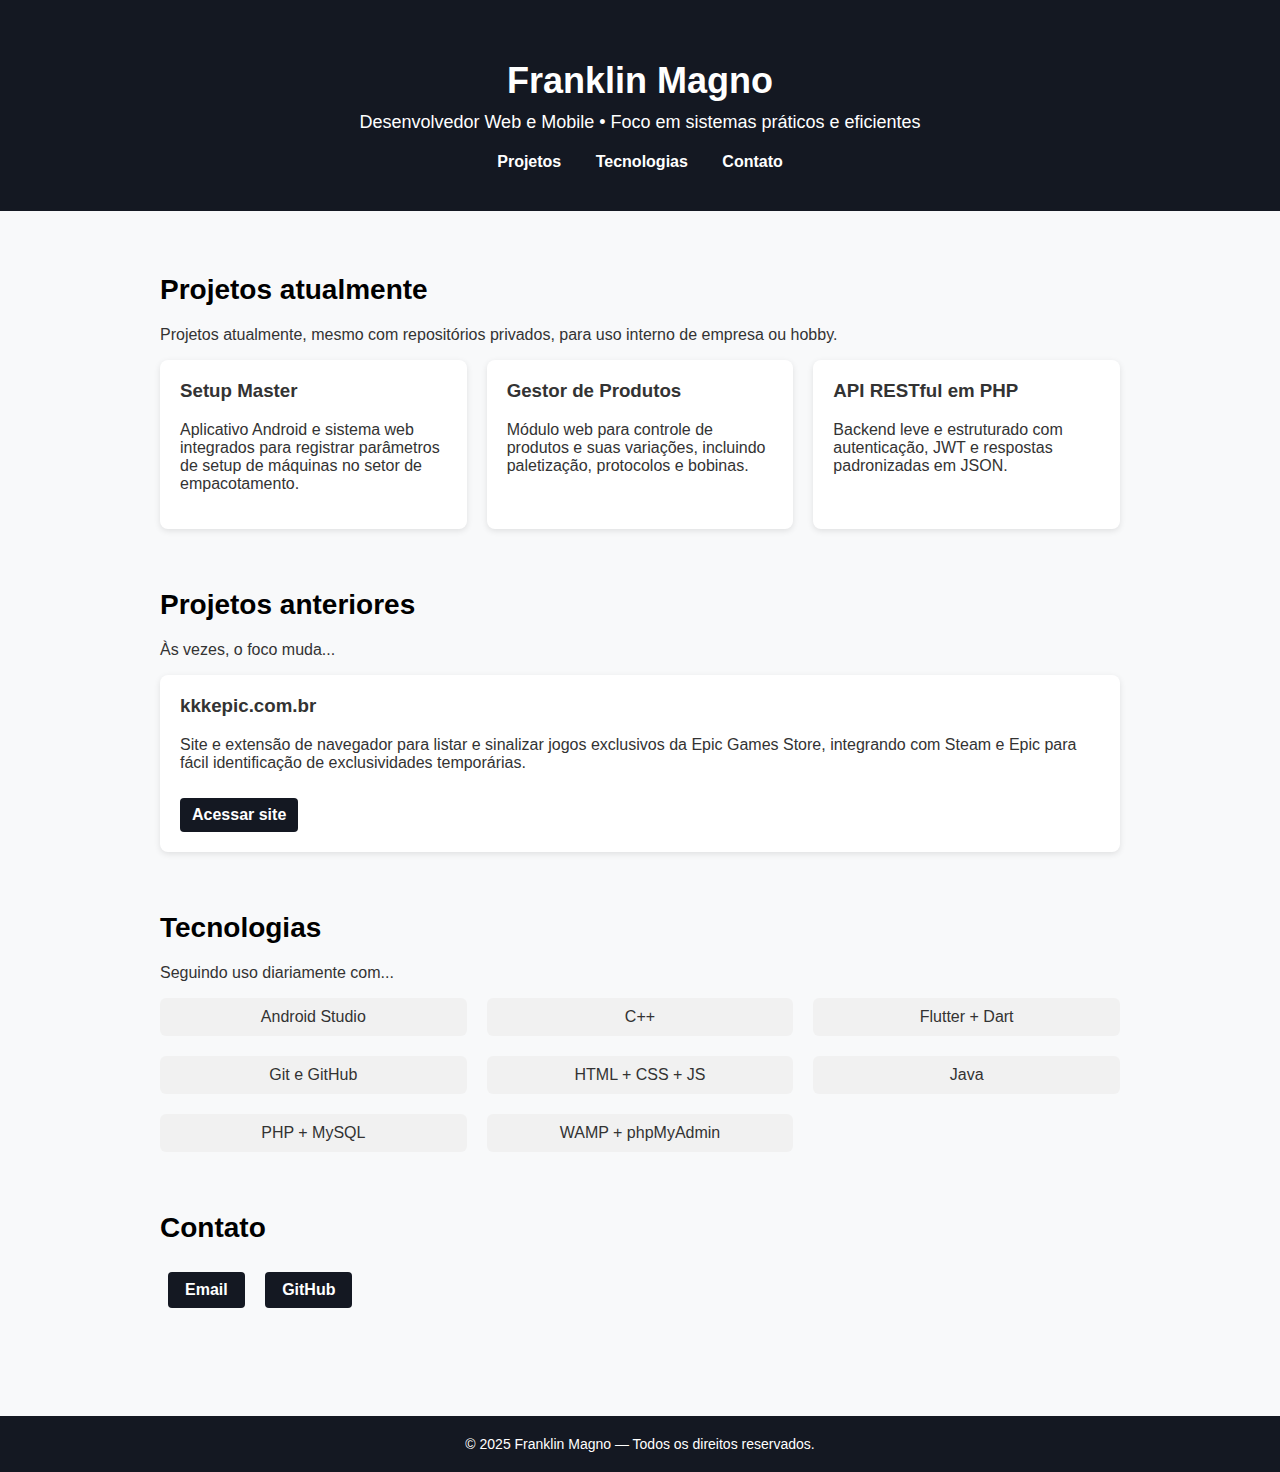
<file: index.html>
<!DOCTYPE html>
<html lang="pt-BR">
<head>

  <style>
    * {
      box-sizing: border-box;
    }

    body {
      margin: 0;
      font-family: 'Segoe UI', sans-serif;
      background-color: #141822;
      color: #333;
      min-height: 100vh;
    }

    header {
      background-color: #141822;
      color: white;
      padding: 60px 20px 40px;
      text-align: center;
    }

    header h1 {
      margin: 0;
      font-size: 36px;
    }

    header p {
      margin: 10px 0 0;
      font-size: 18px;
    }

    nav {
      text-align: center;
      margin-top: 20px;
    }

    nav a {
      margin: 0 15px;
      color: white;
      text-decoration: none;
      font-weight: bold;
    }

    .container {
       background-color: #f8f9fa;
    }

    .container .container_in {
      max-width: 1000px;
      margin: 0 auto;
      padding: 40px 20px;
    }

    section {
      margin-bottom: 60px;
    }

    h2 {
      font-size: 28px;
      margin-bottom: 20px;
      color: black;
    }

    .projects, .tech-stack {
      display: grid;
      grid-template-columns: repeat(auto-fit, minmax(280px, 1fr));
      gap: 20px;
    }

    .card {
      background-color: white;
      border-radius: 8px;
      padding: 20px;
      box-shadow: 0 2px 6px rgba(0,0,0,0.1);
      transition: transform 0.2s ease;
    }

    .card:hover {
      transform: translateY(-4px);
    }

    .card h3 {
      margin-top: 0;
    }

    .tech {
      background-color: #f1f1f1;
      padding: 10px;
      border-radius: 6px;
      text-align: center;
    }

    footer {
      background-color: #141822;
      color: white;
      text-align: center;
      padding: 20px;
      font-size: 14px;
    }

    .contact a {
      display: inline-block;
      margin: 8px;
      color: white;
      text-decoration: none;
      background-color: #141822;
      padding: 8px 16px;
      border-radius: 4px;
      font-weight: bold;
      transition: background 0.3s;
      border: 1px solid transparent;
    }

    .contact a:hover {
      background: white;
       color: black;
       border: 1px solid #808080;
    }

    @media (max-width: 600px) {
      header h1 {
        font-size: 26px;
      }
    }
  </style>

  <!-- DEFAULT HEAD BEGIN -->
    <meta charset="UTF-8">
    <meta name="viewport" content="width=device-width, initial-scale=1.0">
    <!-- ROBOTS -->
    <meta name="robots" content="noindex">
    <!-- FAVICON -->
    <link rel="shortcut icon" href="favicon.ico" type="image/x-icon">
    <link rel="apple-touch-icon" sizes="180x180" href="/favicon_io/apple-touch-icon.png">
    <link rel="icon" type="image/png" sizes="32x32" href="/favicon_io/favicon-32x32.png">
    <link rel="icon" type="image/png" sizes="16x16" href="/favicon_io/favicon-16x16.png">
    <link rel="manifest" href="/favicon_io/site.webmanifest">
    <!-- TITLE -->
     <title id="title">Franklin Magno — Desenvolvedor Web & Mobile</title>
    <!-- MAIN CSS -->
    <!--<link rel="stylesheet" href="/CSS/main.css" />-->
    <link rel="preconnect" href="https://fonts.googleapis.com">
    <link rel="preconnect" href="https://fonts.gstatic.com" crossorigin>
    <link href="https://fonts.googleapis.com/css2?family=Open+Sans:ital,wght@0,400;0,600;1,400;1,600&family=Roboto+Slab:wght@500;700&display=swap" rel="stylesheet">
    <!-- MAIN JS -->
    <script defer type="text/javascript" src="/JS/main.js"></script>
    <!-- Font Awesome Solid + Brands -->
    <link href="/CSS/fontawesome/fontawesome-free-6.5.1-web/css/fontawesome.css" rel="stylesheet">
    <link href="/CSS/fontawesome/fontawesome-free-6.5.1-web/css/brands.css" rel="stylesheet">
    <link href="/CSS/fontawesome/fontawesome-free-6.5.1-web/css/solid.css" rel="stylesheet">


</head>
<body>

<header>
  <h1>Franklin Magno</h1>
  <p>Desenvolvedor Web e Mobile • Foco em sistemas práticos e eficientes</p>
  <nav>
    <a href="#projetos">Projetos</a>
    <a href="#tecnologias">Tecnologias</a>
    <a href="#contato">Contato</a>
  </nav>
</header>

<div class="container">

  <div class="container_in">

    <section id="projetos">
    <h2>Projetos atualmente</h2>
    <p>Projetos atualmente, mesmo com repositórios privados, para uso interno de empresa ou hobby.</p>
    <div class="projects">
      <div class="card">
        <h3>Setup Master</h3>
        <p>Aplicativo Android e sistema web integrados para registrar parâmetros de setup de máquinas no setor de empacotamento.</p>
      </div>
      <div class="card">
        <h3>Gestor de Produtos</h3>
        <p>Módulo web para controle de produtos e suas variações, incluindo paletização, protocolos e bobinas.</p>
      </div>
      <div class="card">
        <h3>API RESTful em PHP</h3>
        <p>Backend leve e estruturado com autenticação, JWT e respostas padronizadas em JSON.</p>
      </div>
    </div>
  </section>

  <section id="projetos-anteriores">
  <h2>Projetos anteriores</h2>
  <p>Às vezes, o foco muda...</p>
  <div class="projects">
    <div class="card">
      <h3>kkkepic.com.br</h3>
      <p>Site e extensão de navegador para listar e sinalizar jogos exclusivos da Epic Games Store, integrando com Steam e Epic para fácil identificação de exclusividades temporárias.</p>
      <a href="https://kkkepic.com.br/exclusivos/" target="_blank" style="display: inline-block; margin-top: 10px; background-color: #141822; color: white; padding: 8px 12px; border-radius: 4px; text-decoration: none; font-weight: bold;">Acessar site</a>
    </div>
  </div>
</section>


  <section id="tecnologias">
    <h2>Tecnologias</h2>
    <p>Seguindo uso diariamente com...</p>
    <div class="tech-stack">
      <div class="tech">Android Studio</div>
      <div class="tech">C++</div>
      <div class="tech">Flutter + Dart</div>
      <div class="tech">Git e GitHub</div>
      <div class="tech">HTML + CSS + JS</div>
      <div class="tech">Java</div>
      <div class="tech">PHP + MySQL</div>
      <div class="tech">WAMP + phpMyAdmin</div>
    </div>
  </section>

  <section id="contato">
    <h2>Contato</h2>
    <div class="contact">
      <a href="mailto:contato@magnofranklin.com.br">Email</a>
      <a href="https://github.com/MagnaBR" target="_blank">GitHub</a>
    </div>
  </section>

  </div>

</div>

<footer>
  &copy; 2025 Franklin Magno — Todos os direitos reservados.
</footer>

</body>
</html>
</file>
<file: CSS/main.css>
body{
    margin: 0;
    background-color: black;
    color: white;
    font-size: 16px;
    line-height: 18px;
}
h1, h2, h3, h4, h5, h6{
    display: block;
}
.main-container{
    display: flex;
    flex-direction: row;
    justify-content: center;
    align-content: center;
}
</file>
<file: CSS/fontawesome/fontawesome-free-6.5.1-web/css/brands.css>
/*!
 * Font Awesome Free 6.5.1 by @fontawesome - https://fontawesome.com
 * License - https://fontawesome.com/license/free (Icons: CC BY 4.0, Fonts: SIL OFL 1.1, Code: MIT License)
 * Copyright 2023 Fonticons, Inc.
 */
:root, :host {
  --fa-style-family-brands: 'Font Awesome 6 Brands';
  --fa-font-brands: normal 400 1em/1 'Font Awesome 6 Brands'; }

@font-face {
  font-family: 'Font Awesome 6 Brands';
  font-style: normal;
  font-weight: 400;
  font-display: block;
  src: url("../webfonts/fa-brands-400.woff2") format("woff2"), url("../webfonts/fa-brands-400.ttf") format("truetype"); }

.fab,
.fa-brands {
  font-weight: 400; }

.fa-monero:before {
  content: "\f3d0"; }

.fa-hooli:before {
  content: "\f427"; }

.fa-yelp:before {
  content: "\f1e9"; }

.fa-cc-visa:before {
  content: "\f1f0"; }

.fa-lastfm:before {
  content: "\f202"; }

.fa-shopware:before {
  content: "\f5b5"; }

.fa-creative-commons-nc:before {
  content: "\f4e8"; }

.fa-aws:before {
  content: "\f375"; }

.fa-redhat:before {
  content: "\f7bc"; }

.fa-yoast:before {
  content: "\f2b1"; }

.fa-cloudflare:before {
  content: "\e07d"; }

.fa-ups:before {
  content: "\f7e0"; }

.fa-pixiv:before {
  content: "\e640"; }

.fa-wpexplorer:before {
  content: "\f2de"; }

.fa-dyalog:before {
  content: "\f399"; }

.fa-bity:before {
  content: "\f37a"; }

.fa-stackpath:before {
  content: "\f842"; }

.fa-buysellads:before {
  content: "\f20d"; }

.fa-first-order:before {
  content: "\f2b0"; }

.fa-modx:before {
  content: "\f285"; }

.fa-guilded:before {
  content: "\e07e"; }

.fa-vnv:before {
  content: "\f40b"; }

.fa-square-js:before {
  content: "\f3b9"; }

.fa-js-square:before {
  content: "\f3b9"; }

.fa-microsoft:before {
  content: "\f3ca"; }

.fa-qq:before {
  content: "\f1d6"; }

.fa-orcid:before {
  content: "\f8d2"; }

.fa-java:before {
  content: "\f4e4"; }

.fa-invision:before {
  content: "\f7b0"; }

.fa-creative-commons-pd-alt:before {
  content: "\f4ed"; }

.fa-centercode:before {
  content: "\f380"; }

.fa-glide-g:before {
  content: "\f2a6"; }

.fa-drupal:before {
  content: "\f1a9"; }

.fa-hire-a-helper:before {
  content: "\f3b0"; }

.fa-creative-commons-by:before {
  content: "\f4e7"; }

.fa-unity:before {
  content: "\e049"; }

.fa-whmcs:before {
  content: "\f40d"; }

.fa-rocketchat:before {
  content: "\f3e8"; }

.fa-vk:before {
  content: "\f189"; }

.fa-untappd:before {
  content: "\f405"; }

.fa-mailchimp:before {
  content: "\f59e"; }

.fa-css3-alt:before {
  content: "\f38b"; }

.fa-square-reddit:before {
  content: "\f1a2"; }

.fa-reddit-square:before {
  content: "\f1a2"; }

.fa-vimeo-v:before {
  content: "\f27d"; }

.fa-contao:before {
  content: "\f26d"; }

.fa-square-font-awesome:before {
  content: "\e5ad"; }

.fa-deskpro:before {
  content: "\f38f"; }

.fa-brave:before {
  content: "\e63c"; }

.fa-sistrix:before {
  content: "\f3ee"; }

.fa-square-instagram:before {
  content: "\e055"; }

.fa-instagram-square:before {
  content: "\e055"; }

.fa-battle-net:before {
  content: "\f835"; }

.fa-the-red-yeti:before {
  content: "\f69d"; }

.fa-square-hacker-news:before {
  content: "\f3af"; }

.fa-hacker-news-square:before {
  content: "\f3af"; }

.fa-edge:before {
  content: "\f282"; }

.fa-threads:before {
  content: "\e618"; }

.fa-napster:before {
  content: "\f3d2"; }

.fa-square-snapchat:before {
  content: "\f2ad"; }

.fa-snapchat-square:before {
  content: "\f2ad"; }

.fa-google-plus-g:before {
  content: "\f0d5"; }

.fa-artstation:before {
  content: "\f77a"; }

.fa-markdown:before {
  content: "\f60f"; }

.fa-sourcetree:before {
  content: "\f7d3"; }

.fa-google-plus:before {
  content: "\f2b3"; }

.fa-diaspora:before {
  content: "\f791"; }

.fa-foursquare:before {
  content: "\f180"; }

.fa-stack-overflow:before {
  content: "\f16c"; }

.fa-github-alt:before {
  content: "\f113"; }

.fa-phoenix-squadron:before {
  content: "\f511"; }

.fa-pagelines:before {
  content: "\f18c"; }

.fa-algolia:before {
  content: "\f36c"; }

.fa-red-river:before {
  content: "\f3e3"; }

.fa-creative-commons-sa:before {
  content: "\f4ef"; }

.fa-safari:before {
  content: "\f267"; }

.fa-google:before {
  content: "\f1a0"; }

.fa-square-font-awesome-stroke:before {
  content: "\f35c"; }

.fa-font-awesome-alt:before {
  content: "\f35c"; }

.fa-atlassian:before {
  content: "\f77b"; }

.fa-linkedin-in:before {
  content: "\f0e1"; }

.fa-digital-ocean:before {
  content: "\f391"; }

.fa-nimblr:before {
  content: "\f5a8"; }

.fa-chromecast:before {
  content: "\f838"; }

.fa-evernote:before {
  content: "\f839"; }

.fa-hacker-news:before {
  content: "\f1d4"; }

.fa-creative-commons-sampling:before {
  content: "\f4f0"; }

.fa-adversal:before {
  content: "\f36a"; }

.fa-creative-commons:before {
  content: "\f25e"; }

.fa-watchman-monitoring:before {
  content: "\e087"; }

.fa-fonticons:before {
  content: "\f280"; }

.fa-weixin:before {
  content: "\f1d7"; }

.fa-shirtsinbulk:before {
  content: "\f214"; }

.fa-codepen:before {
  content: "\f1cb"; }

.fa-git-alt:before {
  content: "\f841"; }

.fa-lyft:before {
  content: "\f3c3"; }

.fa-rev:before {
  content: "\f5b2"; }

.fa-windows:before {
  content: "\f17a"; }

.fa-wizards-of-the-coast:before {
  content: "\f730"; }

.fa-square-viadeo:before {
  content: "\f2aa"; }

.fa-viadeo-square:before {
  content: "\f2aa"; }

.fa-meetup:before {
  content: "\f2e0"; }

.fa-centos:before {
  content: "\f789"; }

.fa-adn:before {
  content: "\f170"; }

.fa-cloudsmith:before {
  content: "\f384"; }

.fa-opensuse:before {
  content: "\e62b"; }

.fa-pied-piper-alt:before {
  content: "\f1a8"; }

.fa-square-dribbble:before {
  content: "\f397"; }

.fa-dribbble-square:before {
  content: "\f397"; }

.fa-codiepie:before {
  content: "\f284"; }

.fa-node:before {
  content: "\f419"; }

.fa-mix:before {
  content: "\f3cb"; }

.fa-steam:before {
  content: "\f1b6"; }

.fa-cc-apple-pay:before {
  content: "\f416"; }

.fa-scribd:before {
  content: "\f28a"; }

.fa-debian:before {
  content: "\e60b"; }

.fa-openid:before {
  content: "\f19b"; }

.fa-instalod:before {
  content: "\e081"; }

.fa-expeditedssl:before {
  content: "\f23e"; }

.fa-sellcast:before {
  content: "\f2da"; }

.fa-square-twitter:before {
  content: "\f081"; }

.fa-twitter-square:before {
  content: "\f081"; }

.fa-r-project:before {
  content: "\f4f7"; }

.fa-delicious:before {
  content: "\f1a5"; }

.fa-freebsd:before {
  content: "\f3a4"; }

.fa-vuejs:before {
  content: "\f41f"; }

.fa-accusoft:before {
  content: "\f369"; }

.fa-ioxhost:before {
  content: "\f208"; }

.fa-fonticons-fi:before {
  content: "\f3a2"; }

.fa-app-store:before {
  content: "\f36f"; }

.fa-cc-mastercard:before {
  content: "\f1f1"; }

.fa-itunes-note:before {
  content: "\f3b5"; }

.fa-golang:before {
  content: "\e40f"; }

.fa-kickstarter:before {
  content: "\f3bb"; }

.fa-grav:before {
  content: "\f2d6"; }

.fa-weibo:before {
  content: "\f18a"; }

.fa-uncharted:before {
  content: "\e084"; }

.fa-firstdraft:before {
  content: "\f3a1"; }

.fa-square-youtube:before {
  content: "\f431"; }

.fa-youtube-square:before {
  content: "\f431"; }

.fa-wikipedia-w:before {
  content: "\f266"; }

.fa-wpressr:before {
  content: "\f3e4"; }

.fa-rendact:before {
  content: "\f3e4"; }

.fa-angellist:before {
  content: "\f209"; }

.fa-galactic-republic:before {
  content: "\f50c"; }

.fa-nfc-directional:before {
  content: "\e530"; }

.fa-skype:before {
  content: "\f17e"; }

.fa-joget:before {
  content: "\f3b7"; }

.fa-fedora:before {
  content: "\f798"; }

.fa-stripe-s:before {
  content: "\f42a"; }

.fa-meta:before {
  content: "\e49b"; }

.fa-laravel:before {
  content: "\f3bd"; }

.fa-hotjar:before {
  content: "\f3b1"; }

.fa-bluetooth-b:before {
  content: "\f294"; }

.fa-square-letterboxd:before {
  content: "\e62e"; }

.fa-sticker-mule:before {
  content: "\f3f7"; }

.fa-creative-commons-zero:before {
  content: "\f4f3"; }

.fa-hips:before {
  content: "\f452"; }

.fa-behance:before {
  content: "\f1b4"; }

.fa-reddit:before {
  content: "\f1a1"; }

.fa-discord:before {
  content: "\f392"; }

.fa-chrome:before {
  content: "\f268"; }

.fa-app-store-ios:before {
  content: "\f370"; }

.fa-cc-discover:before {
  content: "\f1f2"; }

.fa-wpbeginner:before {
  content: "\f297"; }

.fa-confluence:before {
  content: "\f78d"; }

.fa-shoelace:before {
  content: "\e60c"; }

.fa-mdb:before {
  content: "\f8ca"; }

.fa-dochub:before {
  content: "\f394"; }

.fa-accessible-icon:before {
  content: "\f368"; }

.fa-ebay:before {
  content: "\f4f4"; }

.fa-amazon:before {
  content: "\f270"; }

.fa-unsplash:before {
  content: "\e07c"; }

.fa-yarn:before {
  content: "\f7e3"; }

.fa-square-steam:before {
  content: "\f1b7"; }

.fa-steam-square:before {
  content: "\f1b7"; }

.fa-500px:before {
  content: "\f26e"; }

.fa-square-vimeo:before {
  content: "\f194"; }

.fa-vimeo-square:before {
  content: "\f194"; }

.fa-asymmetrik:before {
  content: "\f372"; }

.fa-font-awesome:before {
  content: "\f2b4"; }

.fa-font-awesome-flag:before {
  content: "\f2b4"; }

.fa-font-awesome-logo-full:before {
  content: "\f2b4"; }

.fa-gratipay:before {
  content: "\f184"; }

.fa-apple:before {
  content: "\f179"; }

.fa-hive:before {
  content: "\e07f"; }

.fa-gitkraken:before {
  content: "\f3a6"; }

.fa-keybase:before {
  content: "\f4f5"; }

.fa-apple-pay:before {
  content: "\f415"; }

.fa-padlet:before {
  content: "\e4a0"; }

.fa-amazon-pay:before {
  content: "\f42c"; }

.fa-square-github:before {
  content: "\f092"; }

.fa-github-square:before {
  content: "\f092"; }

.fa-stumbleupon:before {
  content: "\f1a4"; }

.fa-fedex:before {
  content: "\f797"; }

.fa-phoenix-framework:before {
  content: "\f3dc"; }

.fa-shopify:before {
  content: "\e057"; }

.fa-neos:before {
  content: "\f612"; }

.fa-square-threads:before {
  content: "\e619"; }

.fa-hackerrank:before {
  content: "\f5f7"; }

.fa-researchgate:before {
  content: "\f4f8"; }

.fa-swift:before {
  content: "\f8e1"; }

.fa-angular:before {
  content: "\f420"; }

.fa-speakap:before {
  content: "\f3f3"; }

.fa-angrycreative:before {
  content: "\f36e"; }

.fa-y-combinator:before {
  content: "\f23b"; }

.fa-empire:before {
  content: "\f1d1"; }

.fa-envira:before {
  content: "\f299"; }

.fa-google-scholar:before {
  content: "\e63b"; }

.fa-square-gitlab:before {
  content: "\e5ae"; }

.fa-gitlab-square:before {
  content: "\e5ae"; }

.fa-studiovinari:before {
  content: "\f3f8"; }

.fa-pied-piper:before {
  content: "\f2ae"; }

.fa-wordpress:before {
  content: "\f19a"; }

.fa-product-hunt:before {
  content: "\f288"; }

.fa-firefox:before {
  content: "\f269"; }

.fa-linode:before {
  content: "\f2b8"; }

.fa-goodreads:before {
  content: "\f3a8"; }

.fa-square-odnoklassniki:before {
  content: "\f264"; }

.fa-odnoklassniki-square:before {
  content: "\f264"; }

.fa-jsfiddle:before {
  content: "\f1cc"; }

.fa-sith:before {
  content: "\f512"; }

.fa-themeisle:before {
  content: "\f2b2"; }

.fa-page4:before {
  content: "\f3d7"; }

.fa-hashnode:before {
  content: "\e499"; }

.fa-react:before {
  content: "\f41b"; }

.fa-cc-paypal:before {
  content: "\f1f4"; }

.fa-squarespace:before {
  content: "\f5be"; }

.fa-cc-stripe:before {
  content: "\f1f5"; }

.fa-creative-commons-share:before {
  content: "\f4f2"; }

.fa-bitcoin:before {
  content: "\f379"; }

.fa-keycdn:before {
  content: "\f3ba"; }

.fa-opera:before {
  content: "\f26a"; }

.fa-itch-io:before {
  content: "\f83a"; }

.fa-umbraco:before {
  content: "\f8e8"; }

.fa-galactic-senate:before {
  content: "\f50d"; }

.fa-ubuntu:before {
  content: "\f7df"; }

.fa-draft2digital:before {
  content: "\f396"; }

.fa-stripe:before {
  content: "\f429"; }

.fa-houzz:before {
  content: "\f27c"; }

.fa-gg:before {
  content: "\f260"; }

.fa-dhl:before {
  content: "\f790"; }

.fa-square-pinterest:before {
  content: "\f0d3"; }

.fa-pinterest-square:before {
  content: "\f0d3"; }

.fa-xing:before {
  content: "\f168"; }

.fa-blackberry:before {
  content: "\f37b"; }

.fa-creative-commons-pd:before {
  content: "\f4ec"; }

.fa-playstation:before {
  content: "\f3df"; }

.fa-quinscape:before {
  content: "\f459"; }

.fa-less:before {
  content: "\f41d"; }

.fa-blogger-b:before {
  content: "\f37d"; }

.fa-opencart:before {
  content: "\f23d"; }

.fa-vine:before {
  content: "\f1ca"; }

.fa-signal-messenger:before {
  content: "\e663"; }

.fa-paypal:before {
  content: "\f1ed"; }

.fa-gitlab:before {
  content: "\f296"; }

.fa-typo3:before {
  content: "\f42b"; }

.fa-reddit-alien:before {
  content: "\f281"; }

.fa-yahoo:before {
  content: "\f19e"; }

.fa-dailymotion:before {
  content: "\e052"; }

.fa-affiliatetheme:before {
  content: "\f36b"; }

.fa-pied-piper-pp:before {
  content: "\f1a7"; }

.fa-bootstrap:before {
  content: "\f836"; }

.fa-odnoklassniki:before {
  content: "\f263"; }

.fa-nfc-symbol:before {
  content: "\e531"; }

.fa-mintbit:before {
  content: "\e62f"; }

.fa-ethereum:before {
  content: "\f42e"; }

.fa-speaker-deck:before {
  content: "\f83c"; }

.fa-creative-commons-nc-eu:before {
  content: "\f4e9"; }

.fa-patreon:before {
  content: "\f3d9"; }

.fa-avianex:before {
  content: "\f374"; }

.fa-ello:before {
  content: "\f5f1"; }

.fa-gofore:before {
  content: "\f3a7"; }

.fa-bimobject:before {
  content: "\f378"; }

.fa-brave-reverse:before {
  content: "\e63d"; }

.fa-facebook-f:before {
  content: "\f39e"; }

.fa-square-google-plus:before {
  content: "\f0d4"; }

.fa-google-plus-square:before {
  content: "\f0d4"; }

.fa-mandalorian:before {
  content: "\f50f"; }

.fa-first-order-alt:before {
  content: "\f50a"; }

.fa-osi:before {
  content: "\f41a"; }

.fa-google-wallet:before {
  content: "\f1ee"; }

.fa-d-and-d-beyond:before {
  content: "\f6ca"; }

.fa-periscope:before {
  content: "\f3da"; }

.fa-fulcrum:before {
  content: "\f50b"; }

.fa-cloudscale:before {
  content: "\f383"; }

.fa-forumbee:before {
  content: "\f211"; }

.fa-mizuni:before {
  content: "\f3cc"; }

.fa-schlix:before {
  content: "\f3ea"; }

.fa-square-xing:before {
  content: "\f169"; }

.fa-xing-square:before {
  content: "\f169"; }

.fa-bandcamp:before {
  content: "\f2d5"; }

.fa-wpforms:before {
  content: "\f298"; }

.fa-cloudversify:before {
  content: "\f385"; }

.fa-usps:before {
  content: "\f7e1"; }

.fa-megaport:before {
  content: "\f5a3"; }

.fa-magento:before {
  content: "\f3c4"; }

.fa-spotify:before {
  content: "\f1bc"; }

.fa-optin-monster:before {
  content: "\f23c"; }

.fa-fly:before {
  content: "\f417"; }

.fa-aviato:before {
  content: "\f421"; }

.fa-itunes:before {
  content: "\f3b4"; }

.fa-cuttlefish:before {
  content: "\f38c"; }

.fa-blogger:before {
  content: "\f37c"; }

.fa-flickr:before {
  content: "\f16e"; }

.fa-viber:before {
  content: "\f409"; }

.fa-soundcloud:before {
  content: "\f1be"; }

.fa-digg:before {
  content: "\f1a6"; }

.fa-tencent-weibo:before {
  content: "\f1d5"; }

.fa-letterboxd:before {
  content: "\e62d"; }

.fa-symfony:before {
  content: "\f83d"; }

.fa-maxcdn:before {
  content: "\f136"; }

.fa-etsy:before {
  content: "\f2d7"; }

.fa-facebook-messenger:before {
  content: "\f39f"; }

.fa-audible:before {
  content: "\f373"; }

.fa-think-peaks:before {
  content: "\f731"; }

.fa-bilibili:before {
  content: "\e3d9"; }

.fa-erlang:before {
  content: "\f39d"; }

.fa-x-twitter:before {
  content: "\e61b"; }

.fa-cotton-bureau:before {
  content: "\f89e"; }

.fa-dashcube:before {
  content: "\f210"; }

.fa-42-group:before {
  content: "\e080"; }

.fa-innosoft:before {
  content: "\e080"; }

.fa-stack-exchange:before {
  content: "\f18d"; }

.fa-elementor:before {
  content: "\f430"; }

.fa-square-pied-piper:before {
  content: "\e01e"; }

.fa-pied-piper-square:before {
  content: "\e01e"; }

.fa-creative-commons-nd:before {
  content: "\f4eb"; }

.fa-palfed:before {
  content: "\f3d8"; }

.fa-superpowers:before {
  content: "\f2dd"; }

.fa-resolving:before {
  content: "\f3e7"; }

.fa-xbox:before {
  content: "\f412"; }

.fa-searchengin:before {
  content: "\f3eb"; }

.fa-tiktok:before {
  content: "\e07b"; }

.fa-square-facebook:before {
  content: "\f082"; }

.fa-facebook-square:before {
  content: "\f082"; }

.fa-renren:before {
  content: "\f18b"; }

.fa-linux:before {
  content: "\f17c"; }

.fa-glide:before {
  content: "\f2a5"; }

.fa-linkedin:before {
  content: "\f08c"; }

.fa-hubspot:before {
  content: "\f3b2"; }

.fa-deploydog:before {
  content: "\f38e"; }

.fa-twitch:before {
  content: "\f1e8"; }

.fa-ravelry:before {
  content: "\f2d9"; }

.fa-mixer:before {
  content: "\e056"; }

.fa-square-lastfm:before {
  content: "\f203"; }

.fa-lastfm-square:before {
  content: "\f203"; }

.fa-vimeo:before {
  content: "\f40a"; }

.fa-mendeley:before {
  content: "\f7b3"; }

.fa-uniregistry:before {
  content: "\f404"; }

.fa-figma:before {
  content: "\f799"; }

.fa-creative-commons-remix:before {
  content: "\f4ee"; }

.fa-cc-amazon-pay:before {
  content: "\f42d"; }

.fa-dropbox:before {
  content: "\f16b"; }

.fa-instagram:before {
  content: "\f16d"; }

.fa-cmplid:before {
  content: "\e360"; }

.fa-upwork:before {
  content: "\e641"; }

.fa-facebook:before {
  content: "\f09a"; }

.fa-gripfire:before {
  content: "\f3ac"; }

.fa-jedi-order:before {
  content: "\f50e"; }

.fa-uikit:before {
  content: "\f403"; }

.fa-fort-awesome-alt:before {
  content: "\f3a3"; }

.fa-phabricator:before {
  content: "\f3db"; }

.fa-ussunnah:before {
  content: "\f407"; }

.fa-earlybirds:before {
  content: "\f39a"; }

.fa-trade-federation:before {
  content: "\f513"; }

.fa-autoprefixer:before {
  content: "\f41c"; }

.fa-whatsapp:before {
  content: "\f232"; }

.fa-slideshare:before {
  content: "\f1e7"; }

.fa-google-play:before {
  content: "\f3ab"; }

.fa-viadeo:before {
  content: "\f2a9"; }

.fa-line:before {
  content: "\f3c0"; }

.fa-google-drive:before {
  content: "\f3aa"; }

.fa-servicestack:before {
  content: "\f3ec"; }

.fa-simplybuilt:before {
  content: "\f215"; }

.fa-bitbucket:before {
  content: "\f171"; }

.fa-imdb:before {
  content: "\f2d8"; }

.fa-deezer:before {
  content: "\e077"; }

.fa-raspberry-pi:before {
  content: "\f7bb"; }

.fa-jira:before {
  content: "\f7b1"; }

.fa-docker:before {
  content: "\f395"; }

.fa-screenpal:before {
  content: "\e570"; }

.fa-bluetooth:before {
  content: "\f293"; }

.fa-gitter:before {
  content: "\f426"; }

.fa-d-and-d:before {
  content: "\f38d"; }

.fa-microblog:before {
  content: "\e01a"; }

.fa-cc-diners-club:before {
  content: "\f24c"; }

.fa-gg-circle:before {
  content: "\f261"; }

.fa-pied-piper-hat:before {
  content: "\f4e5"; }

.fa-kickstarter-k:before {
  content: "\f3bc"; }

.fa-yandex:before {
  content: "\f413"; }

.fa-readme:before {
  content: "\f4d5"; }

.fa-html5:before {
  content: "\f13b"; }

.fa-sellsy:before {
  content: "\f213"; }

.fa-sass:before {
  content: "\f41e"; }

.fa-wirsindhandwerk:before {
  content: "\e2d0"; }

.fa-wsh:before {
  content: "\e2d0"; }

.fa-buromobelexperte:before {
  content: "\f37f"; }

.fa-salesforce:before {
  content: "\f83b"; }

.fa-octopus-deploy:before {
  content: "\e082"; }

.fa-medapps:before {
  content: "\f3c6"; }

.fa-ns8:before {
  content: "\f3d5"; }

.fa-pinterest-p:before {
  content: "\f231"; }

.fa-apper:before {
  content: "\f371"; }

.fa-fort-awesome:before {
  content: "\f286"; }

.fa-waze:before {
  content: "\f83f"; }

.fa-cc-jcb:before {
  content: "\f24b"; }

.fa-snapchat:before {
  content: "\f2ab"; }

.fa-snapchat-ghost:before {
  content: "\f2ab"; }

.fa-fantasy-flight-games:before {
  content: "\f6dc"; }

.fa-rust:before {
  content: "\e07a"; }

.fa-wix:before {
  content: "\f5cf"; }

.fa-square-behance:before {
  content: "\f1b5"; }

.fa-behance-square:before {
  content: "\f1b5"; }

.fa-supple:before {
  content: "\f3f9"; }

.fa-webflow:before {
  content: "\e65c"; }

.fa-rebel:before {
  content: "\f1d0"; }

.fa-css3:before {
  content: "\f13c"; }

.fa-staylinked:before {
  content: "\f3f5"; }

.fa-kaggle:before {
  content: "\f5fa"; }

.fa-space-awesome:before {
  content: "\e5ac"; }

.fa-deviantart:before {
  content: "\f1bd"; }

.fa-cpanel:before {
  content: "\f388"; }

.fa-goodreads-g:before {
  content: "\f3a9"; }

.fa-square-git:before {
  content: "\f1d2"; }

.fa-git-square:before {
  content: "\f1d2"; }

.fa-square-tumblr:before {
  content: "\f174"; }

.fa-tumblr-square:before {
  content: "\f174"; }

.fa-trello:before {
  content: "\f181"; }

.fa-creative-commons-nc-jp:before {
  content: "\f4ea"; }

.fa-get-pocket:before {
  content: "\f265"; }

.fa-perbyte:before {
  content: "\e083"; }

.fa-grunt:before {
  content: "\f3ad"; }

.fa-weebly:before {
  content: "\f5cc"; }

.fa-connectdevelop:before {
  content: "\f20e"; }

.fa-leanpub:before {
  content: "\f212"; }

.fa-black-tie:before {
  content: "\f27e"; }

.fa-themeco:before {
  content: "\f5c6"; }

.fa-python:before {
  content: "\f3e2"; }

.fa-android:before {
  content: "\f17b"; }

.fa-bots:before {
  content: "\e340"; }

.fa-free-code-camp:before {
  content: "\f2c5"; }

.fa-hornbill:before {
  content: "\f592"; }

.fa-js:before {
  content: "\f3b8"; }

.fa-ideal:before {
  content: "\e013"; }

.fa-git:before {
  content: "\f1d3"; }

.fa-dev:before {
  content: "\f6cc"; }

.fa-sketch:before {
  content: "\f7c6"; }

.fa-yandex-international:before {
  content: "\f414"; }

.fa-cc-amex:before {
  content: "\f1f3"; }

.fa-uber:before {
  content: "\f402"; }

.fa-github:before {
  content: "\f09b"; }

.fa-php:before {
  content: "\f457"; }

.fa-alipay:before {
  content: "\f642"; }

.fa-youtube:before {
  content: "\f167"; }

.fa-skyatlas:before {
  content: "\f216"; }

.fa-firefox-browser:before {
  content: "\e007"; }

.fa-replyd:before {
  content: "\f3e6"; }

.fa-suse:before {
  content: "\f7d6"; }

.fa-jenkins:before {
  content: "\f3b6"; }

.fa-twitter:before {
  content: "\f099"; }

.fa-rockrms:before {
  content: "\f3e9"; }

.fa-pinterest:before {
  content: "\f0d2"; }

.fa-buffer:before {
  content: "\f837"; }

.fa-npm:before {
  content: "\f3d4"; }

.fa-yammer:before {
  content: "\f840"; }

.fa-btc:before {
  content: "\f15a"; }

.fa-dribbble:before {
  content: "\f17d"; }

.fa-stumbleupon-circle:before {
  content: "\f1a3"; }

.fa-internet-explorer:before {
  content: "\f26b"; }

.fa-stubber:before {
  content: "\e5c7"; }

.fa-telegram:before {
  content: "\f2c6"; }

.fa-telegram-plane:before {
  content: "\f2c6"; }

.fa-old-republic:before {
  content: "\f510"; }

.fa-odysee:before {
  content: "\e5c6"; }

.fa-square-whatsapp:before {
  content: "\f40c"; }

.fa-whatsapp-square:before {
  content: "\f40c"; }

.fa-node-js:before {
  content: "\f3d3"; }

.fa-edge-legacy:before {
  content: "\e078"; }

.fa-slack:before {
  content: "\f198"; }

.fa-slack-hash:before {
  content: "\f198"; }

.fa-medrt:before {
  content: "\f3c8"; }

.fa-usb:before {
  content: "\f287"; }

.fa-tumblr:before {
  content: "\f173"; }

.fa-vaadin:before {
  content: "\f408"; }

.fa-quora:before {
  content: "\f2c4"; }

.fa-square-x-twitter:before {
  content: "\e61a"; }

.fa-reacteurope:before {
  content: "\f75d"; }

.fa-medium:before {
  content: "\f23a"; }

.fa-medium-m:before {
  content: "\f23a"; }

.fa-amilia:before {
  content: "\f36d"; }

.fa-mixcloud:before {
  content: "\f289"; }

.fa-flipboard:before {
  content: "\f44d"; }

.fa-viacoin:before {
  content: "\f237"; }

.fa-critical-role:before {
  content: "\f6c9"; }

.fa-sitrox:before {
  content: "\e44a"; }

.fa-discourse:before {
  content: "\f393"; }

.fa-joomla:before {
  content: "\f1aa"; }

.fa-mastodon:before {
  content: "\f4f6"; }

.fa-airbnb:before {
  content: "\f834"; }

.fa-wolf-pack-battalion:before {
  content: "\f514"; }

.fa-buy-n-large:before {
  content: "\f8a6"; }

.fa-gulp:before {
  content: "\f3ae"; }

.fa-creative-commons-sampling-plus:before {
  content: "\f4f1"; }

.fa-strava:before {
  content: "\f428"; }

.fa-ember:before {
  content: "\f423"; }

.fa-canadian-maple-leaf:before {
  content: "\f785"; }

.fa-teamspeak:before {
  content: "\f4f9"; }

.fa-pushed:before {
  content: "\f3e1"; }

.fa-wordpress-simple:before {
  content: "\f411"; }

.fa-nutritionix:before {
  content: "\f3d6"; }

.fa-wodu:before {
  content: "\e088"; }

.fa-google-pay:before {
  content: "\e079"; }

.fa-intercom:before {
  content: "\f7af"; }

.fa-zhihu:before {
  content: "\f63f"; }

.fa-korvue:before {
  content: "\f42f"; }

.fa-pix:before {
  content: "\e43a"; }

.fa-steam-symbol:before {
  content: "\f3f6"; }
</file>
<file: CSS/fontawesome/fontawesome-free-6.5.1-web/css/solid.css>
/*!
 * Font Awesome Free 6.5.1 by @fontawesome - https://fontawesome.com
 * License - https://fontawesome.com/license/free (Icons: CC BY 4.0, Fonts: SIL OFL 1.1, Code: MIT License)
 * Copyright 2023 Fonticons, Inc.
 */
:root, :host {
  --fa-style-family-classic: 'Font Awesome 6 Free';
  --fa-font-solid: normal 900 1em/1 'Font Awesome 6 Free'; }

@font-face {
  font-family: 'Font Awesome 6 Free';
  font-style: normal;
  font-weight: 900;
  font-display: block;
  src: url("../webfonts/fa-solid-900.woff2") format("woff2"), url("../webfonts/fa-solid-900.ttf") format("truetype"); }

.fas,
.fa-solid {
  font-weight: 900; }
</file>
